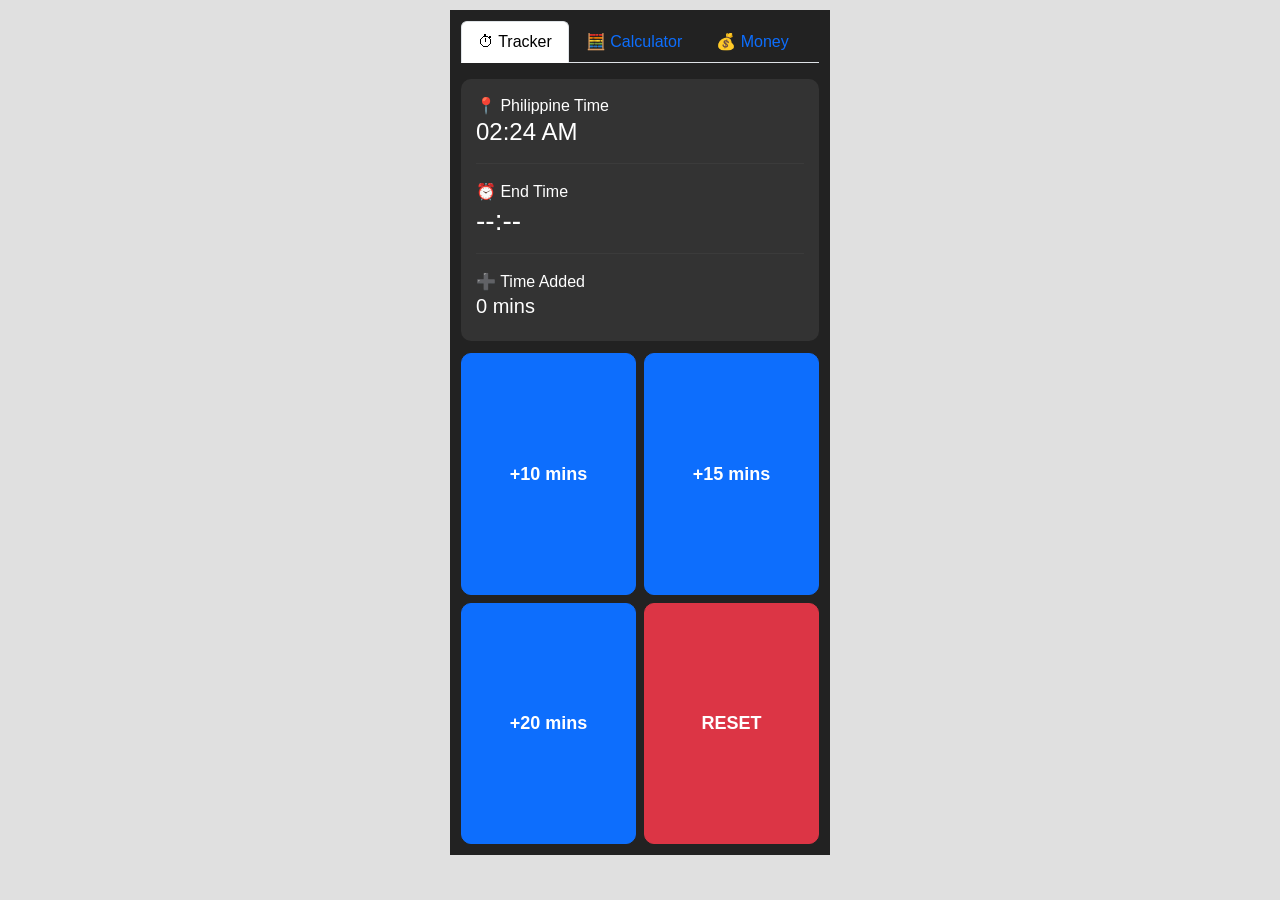
<file: index.html>
<!doctype html>
<html lang="en">
  <head>
    <meta charset="UTF-8" />
    <meta name="viewport" content="width=device-width, initial-scale=1.0" />
    <title>Rental Time Tracker</title>

    <link
      href="https://cdn.jsdelivr.net/npm/bootstrap@5.3.1/dist/css/bootstrap.min.css"
      rel="stylesheet"
    />
    <link href="style.css" rel="stylesheet" />
  </head>
  <body>
    <div class="box">
      <ul class="nav nav-tabs mb-3" role="tablist">
        <li class="nav-item" role="presentation">
          <button
            class="nav-link active"
            id="tracker-tab"
            data-bs-toggle="tab"
            data-bs-target="#tracker-container"
            type="button"
            role="tab"
          >
            ⏱ Tracker
          </button>
        </li>
        <li class="nav-item" role="presentation">
          <button
            class="nav-link"
            id="calculator-tab"
            data-bs-toggle="tab"
            data-bs-target="#calculator"
            type="button"
            role="tab"
          >
            🧮 Calculator
          </button>
        </li>
        <li class="nav-item" role="presentation">
          <button
            class="nav-link"
            id="money-tab"
            data-bs-toggle="tab"
            data-bs-target="#calculator-money"
            type="button"
            role="tab"
          >
            💰 Money
          </button>
        </li>
      </ul>

      <div class="tracker-container" id="tracker-container">
        <div class="display">
          <div>📍 Philippine Time</div>
          <h4 id="currentTime">--:--</h4>
          <hr style="border-color: #555" />
          <div>⏰ End Time</div>
          <h3 id="endTime">--:--</h3>
          <hr style="border-color: #555" />
          <div>➕ Time Added</div>
          <h5 id="addedTime">0 mins</h5>
        </div>

        <div class="buttons">
          <div class="row g-2">
            <div class="col-6">
              <button
                class="btn btn-primary w-100 btn-time"
                onclick="addMinutes(10)"
              >
                +10 mins
              </button>
            </div>
            <div class="col-6">
              <button
                class="btn btn-primary w-100 btn-time"
                onclick="addMinutes(15)"
              >
                +15 mins
              </button>
            </div>
            <div class="col-6">
              <button
                class="btn btn-primary w-100 btn-time"
                onclick="addMinutes(20)"
              >
                +20 mins
              </button>
            </div>
            <div class="col-6">
              <button
                class="btn btn-danger w-100 btn-time"
                onclick="resetTime()"
              >
                RESET
              </button>
            </div>
          </div>
        </div>
      </div>

      <div id="calculator" class="d-none calculator-container">
        <div class="display mb-3">
          <div>📍 Philippine Time</div>
          <h4 id="currentTimeCalc">--:--</h4>
          <hr style="border-color: #555" />
          <div>⏳ Set Time (HH:MM AM/PM)</div>
          <input
            type="text"
            id="usedTimeInput"
            class="form-control"
            placeholder="HH:MM"
          />
          <h5>Remaining Time: <span id="remainingTime">--:--</span></h5>
        </div>

        <div class="row g-2 mb-2">
          <div class="col-3">
            <button class="btn btn-secondary w-100" onclick="appendNumber('7')">
              7
            </button>
          </div>
          <div class="col-3">
            <button class="btn btn-secondary w-100" onclick="appendNumber('8')">
              8
            </button>
          </div>
          <div class="col-3">
            <button class="btn btn-secondary w-100" onclick="appendNumber('9')">
              9
            </button>
          </div>
          <div class="col-3">
            <button class="btn btn-danger w-100" onclick="clearInput()">
              C
            </button>
          </div>
        </div>
        <div class="row g-2 mb-2">
          <div class="col-3">
            <button class="btn btn-secondary w-100" onclick="appendNumber('4')">
              4
            </button>
          </div>
          <div class="col-3">
            <button class="btn btn-secondary w-100" onclick="appendNumber('5')">
              5
            </button>
          </div>
          <div class="col-3">
            <button class="btn btn-secondary w-100" onclick="appendNumber('6')">
              6
            </button>
          </div>
          <div class="col-3">
            <button class="btn btn-warning w-100" onclick="backspace()">
              ⌫
            </button>
          </div>
        </div>
        <div class="row g-2 mb-2">
          <div class="col-3">
            <button class="btn btn-secondary w-100" onclick="appendNumber('1')">
              1
            </button>
          </div>
          <div class="col-3">
            <button class="btn btn-secondary w-100" onclick="appendNumber('2')">
              2
            </button>
          </div>
          <div class="col-3">
            <button class="btn btn-secondary w-100" onclick="appendNumber('3')">
              3
            </button>
          </div>
          <div class="col-3">
            <button
              class="btn btn-primary w-100"
              onclick="calculateRemaining()"
            >
              =
            </button>
          </div>
        </div>
        <div class="row g-2 mb-2">
          <div class="col-6">
            <button class="btn btn-secondary w-100" onclick="appendNumber('0')">
              0
            </button>
          </div>
          <div class="col-6">
            <button class="btn btn-danger w-100" onclick="resetCalculator()">
              RESET
            </button>
          </div>
        </div>
      </div>

      <div id="calculator-money" class="d-none calculator-container">
        <div class="display mb-3">
          <div
            class="text-muted small text-end"
            id="moneyHistory"
            style="height: 20px"
          ></div>
          <h5 class="mt-2">Total Amount</h5>
          <input
            type="text"
            id="moneyDisplay"
            class="form-control text-end fs-4"
            value="0"
            readonly
          />
        </div>

        <div class="row g-2 mb-2">
          <div class="col-3">
            <button class="btn btn-secondary w-100" onclick="moneyNum('50')">
              50
            </button>
          </div>
          <div class="col-3">
            <button class="btn btn-secondary w-100" onclick="moneyNum('100')">
              100
            </button>
          </div>
          <div class="col-3">
            <button class="btn btn-secondary w-100" onclick="moneyNum('150')">
              150
            </button>
          </div>
          <div class="col-3">
            <button class="btn btn-danger w-100" onclick="moneyClear()">
              C
            </button>
          </div>
        </div>
        <div class="row g-2 mb-2">
          <div class="col-3">
            <button class="btn btn-secondary w-100" onclick="moneyNum('200')">
              200
            </button>
          </div>
          <div class="col-3">
            <button class="btn btn-secondary w-100" onclick="moneyNum('500')">
              500
            </button>
          </div>
          <div class="col-3">
            <button class="btn btn-secondary w-100" onclick="moneyNum('1000')">
              1k
            </button>
          </div>
          <div class="col-3">
            <button class="btn btn-warning w-100" onclick="moneyBack()">
              ⌫
            </button>
          </div>
        </div>
        <div class="row g-2 mb-2">
          <div class="col-3">
            <button class="btn btn-primary w-100" onclick="moneyOp('+')">
              +
            </button>
          </div>
          <div class="col-3">
            <button class="btn btn-primary w-100" onclick="moneyOp('-')">
              -
            </button>
          </div>
          <div class="col-3">
            <button class="btn btn-primary w-100" onclick="moneyOp('*')">
              ×
            </button>
          </div>
          <div class="col-3">
            <button class="btn btn-success w-100" onclick="moneyEqual()">
              =
            </button>
          </div>
        </div>
        <div class="row g-2 mb-2">
          <div class="col-6">
            <button class="btn btn-secondary w-100" onclick="moneyNum('0')">
              0
            </button>
          </div>
          <div class="col-6">
            <button class="btn btn-danger w-100" onclick="moneyClear()">
              RESET
            </button>
          </div>
        </div>
      </div>
    </div>

    <script src="app.js"></script>
    <script>
      // Navigation Tab Logic
      document
        .querySelectorAll('button[data-bs-toggle="tab"]')
        .forEach((btn) => {
          btn.addEventListener("click", function () {
            document
              .getElementById("tracker-container")
              .classList.add("d-none");
            document.getElementById("calculator").classList.add("d-none");
            document.getElementById("calculator-money").classList.add("d-none");

            const target = this.getAttribute("data-bs-target").replace("#", "");
            document.getElementById(target).classList.remove("d-none");

            document
              .querySelectorAll(".nav-link")
              .forEach((nav) => nav.classList.remove("active"));
            this.classList.add("active");
          });
        });

      if ("serviceWorker" in navigator) {
        navigator.serviceWorker.register("sw.js");
      }
    </script>
  </body>
</html>
</file>
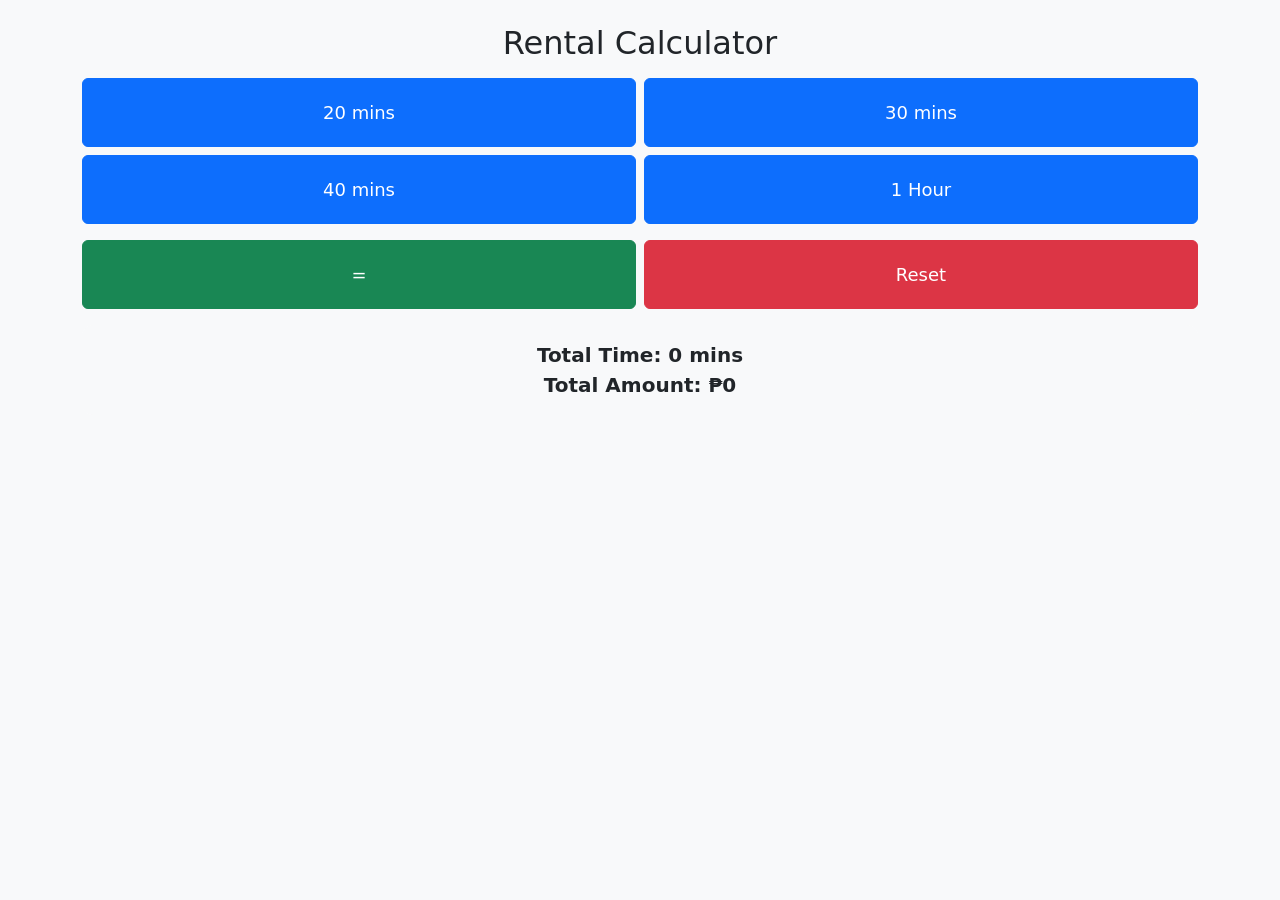
<file: rental.html>
<!DOCTYPE html>
<html lang="en">
<head>
<meta charset="UTF-8">
<meta name="viewport" content="width=device-width, initial-scale=1">
<title>Rental Calculator</title>

<!-- Bootstrap CSS CDN -->
<link href="https://cdn.jsdelivr.net/npm/bootstrap@5.3.1/dist/css/bootstrap.min.css" rel="stylesheet">

<style>
.display {
    background: #f8f9fa;
    padding: 15px;
    border-radius: 12px;
    font-size: 20px;
    font-weight: bold;
    text-align: center;
    margin-top: 15px;
}
.btn-time {
    font-size: 18px;
    padding: 20px 0;
}
</style>
</head>
<body class="bg-light">

<div class="container py-4">

    <h2 class="text-center mb-3">Rental Calculator</h2>

    <div class="row g-2 mb-3">
        <div class="col-6">
            <button class="btn btn-primary w-100 btn-time" onclick="addTime(20)">20 mins</button>
        </div>
        <div class="col-6">
            <button class="btn btn-primary w-100 btn-time" onclick="addTime(30)">30 mins</button>
        </div>
        <div class="col-6">
            <button class="btn btn-primary w-100 btn-time" onclick="addTime(40)">40 mins</button>
        </div>
        <div class="col-6">
            <button class="btn btn-primary w-100 btn-time" onclick="addTime(60)">1 Hour</button>
        </div>
    </div>

    <div class="row g-2 mb-3">
        <div class="col-6">
            <button class="btn btn-success w-100 btn-time" onclick="calculate()">=</button>
        </div>
        <div class="col-6">
            <button class="btn btn-danger w-100 btn-time" onclick="resetCalc()">Reset</button>
        </div>
    </div>

    <div class="display">
        Total Time: <span id="time">0</span> mins<br>
        Total Amount: ₱<span id="total">0</span>
    </div>

</div>

<!-- Bootstrap JS CDN (optional) -->
<script src="https://cdn.jsdelivr.net/npm/bootstrap@5.3.1/dist/js/bootstrap.bundle.min.js"></script>

<script>
let rentals = [];
const rates = { 20:100, 30:50, 40:150, 60:200 };

function addTime(mins) {
    rentals.push(mins);
}

function calculate() {
    let totalMins = 0, totalAmount = 0;
    rentals.forEach(m => { totalMins += m; totalAmount += rates[m]; });
    document.getElementById("time").innerText = totalMins;
    document.getElementById("total").innerText = totalAmount;
}

function resetCalc() {
    rentals = [];
    document.getElementById("time").innerText = 0;
    document.getElementById("total").innerText = 0;
}
</script>

</body>
</html>
</file>
<file: style.css>
body {
  margin: 0;
  padding-top: 10px;
  font-family: "Segoe UI", sans-serif;
  display: flex;
  justify-content: center;
  align-items: center;
  background: #e0e0e0;
  height: 95vh;
  border-radius: 10px;
}
.box {
  background: #222;
  width: 100%;
  max-width: 380px;
  height: 100%;
  display: flex;
  flex-direction: column;
  padding: 11px;
  box-sizing: border-box;
}
.tracker-container {
  height: 100%;
  box-sizing: border-box;
  display: flex;
  flex-direction: column;
}
.calculator-container {
  box-sizing: border-box;
  display: flex;
  flex-direction: column;
}
.cal-buttons {
  display: flex;
  flex-direction: column;
  gap: 10px;
  flex-grow: 1; /* lets it expand to fill available space */
  width: 100%; /* full width */
  box-sizing: border-box; /* ensures padding doesn't break layout */
}
/* Display stays at top */
.display {
  background: #333;
  border-radius: 10px;
  padding: 15px;
  min-height: 140px;
  margin-bottom: 12px;
  color: white;
}

/* Button area fills remaining space */
.buttons {
  flex: 1;
  display: flex;
  flex-direction: column;
  gap: 10px;
}

/* Rows stretch evenly */
.buttons .row {
  flex: 1;
}

/* Buttons stretch vertically */
.btn-time {
  height: 100%;
  font-size: 18px;
  font-weight: bold;
  border-radius: 10px;
}
</file>
